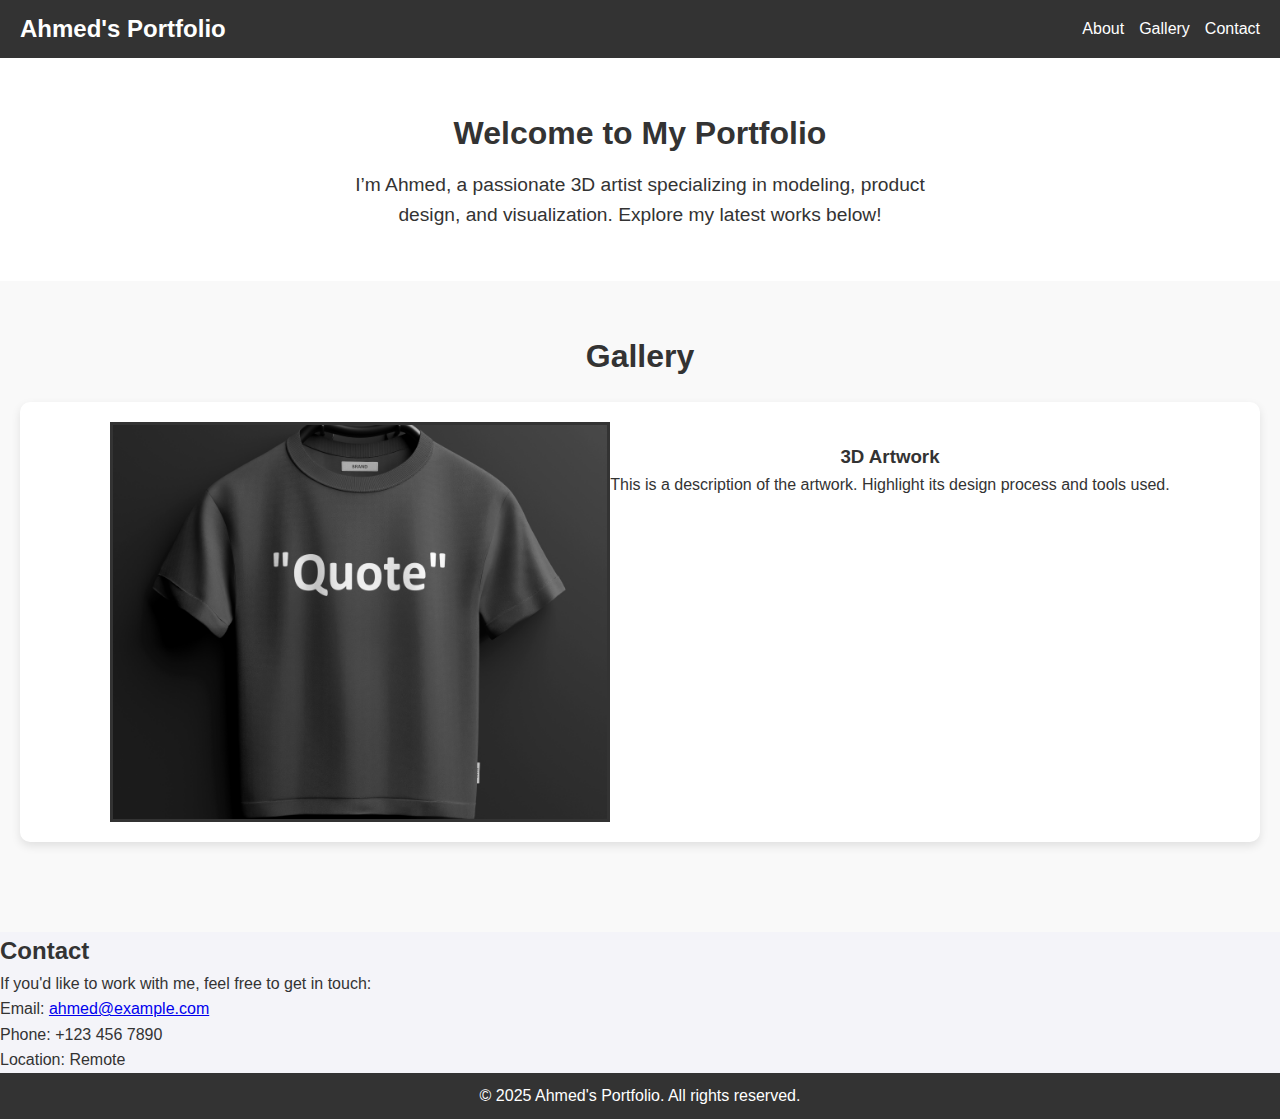
<file: index.html>
<!DOCTYPE html>
<html lang="en">
<head>
    <meta charset="UTF-8">
    <meta name="viewport" content="width=device-width, initial-scale=1.0">
    <title>Ahmed's 3D Portfolio</title>
    <link rel="stylesheet" href="styles.css">
</head>
<body>

    <!-- Header -->
    <header>
        <nav>
            <div class="logo">Ahmed's Portfolio</div>
            <ul>
                <li><a href="#about">About</a></li>
                <li><a href="#gallery">Gallery</a></li>
                <li><a href="#contact">Contact</a></li>
            </ul>
        </nav>
    </header>

    <!-- About Section -->
    <section id="about">
        <div class="container">
            <h1>Welcome to My Portfolio</h1>
            <p>I’m Ahmed, a passionate 3D artist specializing in modeling, product design, and visualization. Explore my latest works below!</p>
        </div>
    </section>

    <!-- Gallery Section -->
    <section id="gallery">
        <div class="container">
            <h2>Gallery</h2>

            <!-- Artwork 1 -->
            <div class="artwork">
                <div class="image-container">
                    <img src="image-before.png" alt="Before Texturing" class="before-image">
                    <img src="image-after.png" alt="After Texturing" class="after-image" onclick="openImage('image-after.png')">
                </div>
                <div class="description">
                    <h3>3D Artwork</h3>
                    <p>This is a description of the artwork. Highlight its design process and tools used.</p>
                </div>
            </div>
        </div>
    </section>

    <!-- Contact Section -->
    <section id="contact">
        <div class="container">
            <h2>Contact</h2>
            <p>If you'd like to work with me, feel free to get in touch:</p>
            <ul>
                <li>Email: <a href="mailto:ahmed@example.com">ahmed@example.com</a></li>
                <li>Phone: +123 456 7890</li>
                <li>Location: Remote</li>
            </ul>
        </div>
    </section>

    <!-- Modal for Full Image -->
    <div id="imageModal" class="modal" onclick="closeModal()">
        <img id="modalImage" class="modal-content" alt="Full Size Image">
    </div>

    <!-- Footer -->
    <footer>
        <p>&copy; 2025 Ahmed's Portfolio. All rights reserved.</p>
    </footer>

    <!-- JavaScript -->
    <script src="script.js"></script>
</body>
</html>
</file>
<file: styles.css>
/* General Reset */
* {
    margin: 0;
    padding: 0;
    box-sizing: border-box;
}

body {
    font-family: 'Arial', sans-serif;
    line-height: 1.6;
    color: #333;
    background-color: #f4f4f9;
}

/* Header */
header {
    background: #333;
    color: #fff;
    padding: 10px 20px;
    position: sticky;
    top: 0;
    z-index: 1000;
}

nav {
    display: flex;
    justify-content: space-between;
    align-items: center;
}

nav .logo {
    font-size: 1.5em;
    font-weight: bold;
}

nav ul {
    list-style: none;
    display: flex;
    gap: 15px;
}

nav ul li a {
    text-decoration: none;
    color: #fff;
    transition: color 0.3s;
}

nav ul li a:hover {
    color: #f4b400;
}

/* About Section */
#about {
    padding: 50px 20px;
    text-align: center;
    background: #fff;
}

#about h1 {
    margin-bottom: 10px;
}

#about p {
    font-size: 1.2em;
    max-width: 600px;
    margin: 0 auto;
}

/* Gallery Section */
#gallery {
    padding: 50px 20px;
    background: #f9f9f9;
}

#gallery h2 {
    text-align: center;
    margin-bottom: 20px;
    font-size: 2em;
    color: #333;
}

.artwork {
    display: flex;
    justify-content: center;
    margin-bottom: 40px;
    background: #fff;
    padding: 20px;
    border-radius: 10px;
    box-shadow: 0 4px 10px rgba(0, 0, 0, 0.1);
}

.image-container {
    position: relative;
    width: 500px;
    height: 400px;
    overflow: hidden;
    border: 3px solid #333; /* Border around image */
}

.before-image,
.after-image {
    position: absolute;
    top: 0;
    left: 0;
    width: 100%;
    height: 100%;
    object-fit: cover;
    transition: opacity 0.5s ease;
}

.before-image {
    opacity: 1;
}

.after-image {
    opacity: 0;
    cursor: pointer; /* Indicating that the image is clickable */
}

.image-container:hover .before-image {
    opacity: 0;
}

.image-container:hover .after-image {
    opacity: 1;
}

/* Description */
.description {
    margin-top: 20px;
    text-align: center;
}

/* Footer */
footer {
    text-align: center;
    padding: 10px 20px;
    background: #333;
    color: #fff;
}

/* Modal Styles */
.modal {
    display: none;
    position: fixed;
    z-index: 1;
    left: 0;
    top: 0;
    width: 100%;
    height: 100%;
    background-color: rgba(0, 0, 0, 0.8);
    padding-top: 50px;
}

.modal-content {
    margin: auto;
    display: block;
    width: 80%;
    max-width: 700px;
}

html {
    scroll-behavior: smooth;
}
</file>
